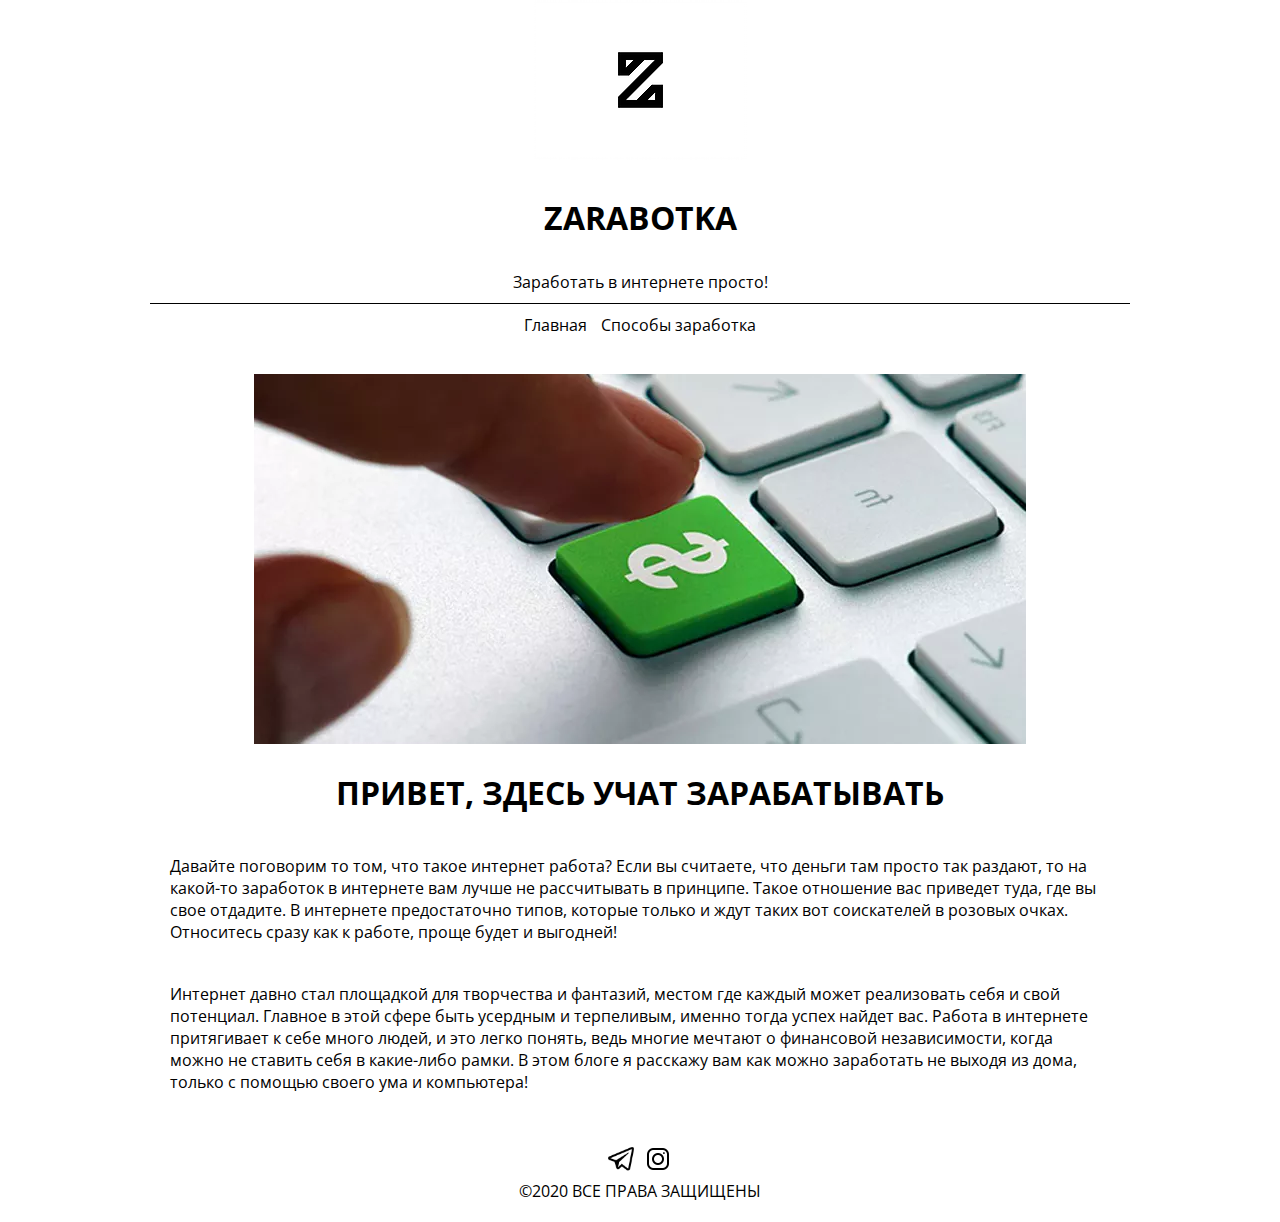
<file: index.html>
<!DOCTYPE html>
<html lang="ru">
    <head>
        <meta charset="UTF-8">
        <meta name="viewport" content="width=device-width, initial-scale=1.0">
        <title>Zarabotka</title>
        <link rel="stylesheet" type="text/css" href="css/header.css">
        <link rel="stylesheet" type="text/css" href="css/footer.css">
        <link rel="stylesheet" type="text/css" href="css/index.css">
    </head>
    <body>
        <header>
            <div>
                <a href="index.html">
                    <img src="img/logo-z.webp" alt="буква z">
                </a>
            </div>
            <div>
                <a href="index.html">
                    <h1>ZARABOTKA</h1>
                </a>
            </div>
            <div>Заработать в интернете просто!</div>
            <div class="line"></div>
            <nav>
                <a href="index.html">Главная</a>
                <a href="ways-to-earn.html">Способы заработка</a>
            </nav>
        </header>
        <div class="container">
            <div>
                <img src="img/finger-that-clicks-on-the-button.webp" alt="палец который кликает по кнопке">
            </div>
            <div>
                <h1>ПРИВЕТ, ЗДЕСЬ УЧАТ ЗАРАБАТЫВАТЬ
            </h1>
            </div>
            <div>
                <p>Давайте поговорим то том, что такое интернет работа? Если вы считаете, что деньги там просто так раздают, то на какой-то заработок в интернете вам лучше не рассчитывать в принципе. Такое отношение вас приведет туда, где вы свое отдадите. В интернете предостаточно типов, которые только и ждут таких вот соискателей в розовых очках. Относитесь сразу как к работе, проще будет и выгодней!
            </p>
            </div>
            <div>
                <p>Интернет давно стал площадкой для творчества и фантазий, местом где каждый может реализовать себя и свой потенциал. Главное в этой сфере быть усердным и терпеливым, именно тогда успех найдет вас. Работа в интернете притягивает к себе много людей, и это легко понять, ведь многие мечтают о финансовой независимости, когда можно не ставить себя в какие-либо рамки. В этом блоге я расскажу вам как можно заработать не выходя из дома, только с помощью своего ума и компьютера!
            </p>
            </div>
        </div>
        <footer>
            <div>
                <a href="https://t.me/zarabotokonline25">
                    <img src="img/logo-telegram.png">
                </a>
                <a href="https://instagram.com/internet_zarabarok?igshid=ixs496mb382t">
                    <img src="img/logo-instagram.png">
                </a>
            </div>
            <div>©2020 ВСЕ ПРАВА ЗАЩИЩЕНЫ </div>
        </footer>
    </body>
</html>
</file>
<file: css/header.css>
a {
    text-decoration: none;
    color: black;
}

header {
    display: flex;
    flex-direction: column;
    align-items: center;
}

header div {
    margin-bottom: 10px;
}

header div.line {
    width: 100%;
    background-color: black;
    height: 1px;
}

nav a {
    padding: 5px;
    border-radius: 10px;
}

nav a:hover {
    background-color: black;
    color: white;
    transition: 2s;
}

header div a img {
    width: 100%;
}
</file>
<file: css/footer.css>
footer {
    display: flex;
    flex-direction: column;
    align-items: center;
    margin-top: 30px;
    margin-bottom: 20px;
}

footer div a img {
    width: 2rem;
}
</file>
<file: css/index.css>
@import url('https://fonts.googleapis.com/css2?family=Open+Sans&display=swap');

:root {
    font-family: 'Open Sans', sans-serif;
}

p, span, a, body {
    margin: 0;
    padding: 0;
}

body {
    max-width: 980px;
    margin: auto;
}

div.container {
    display: flex;
    flex-direction: column;
    align-items: center;
}

div.container img {
    width: 100%;
    margin-top: 5%;
}

div.container p {
    margin: 20px;
}
</file>
